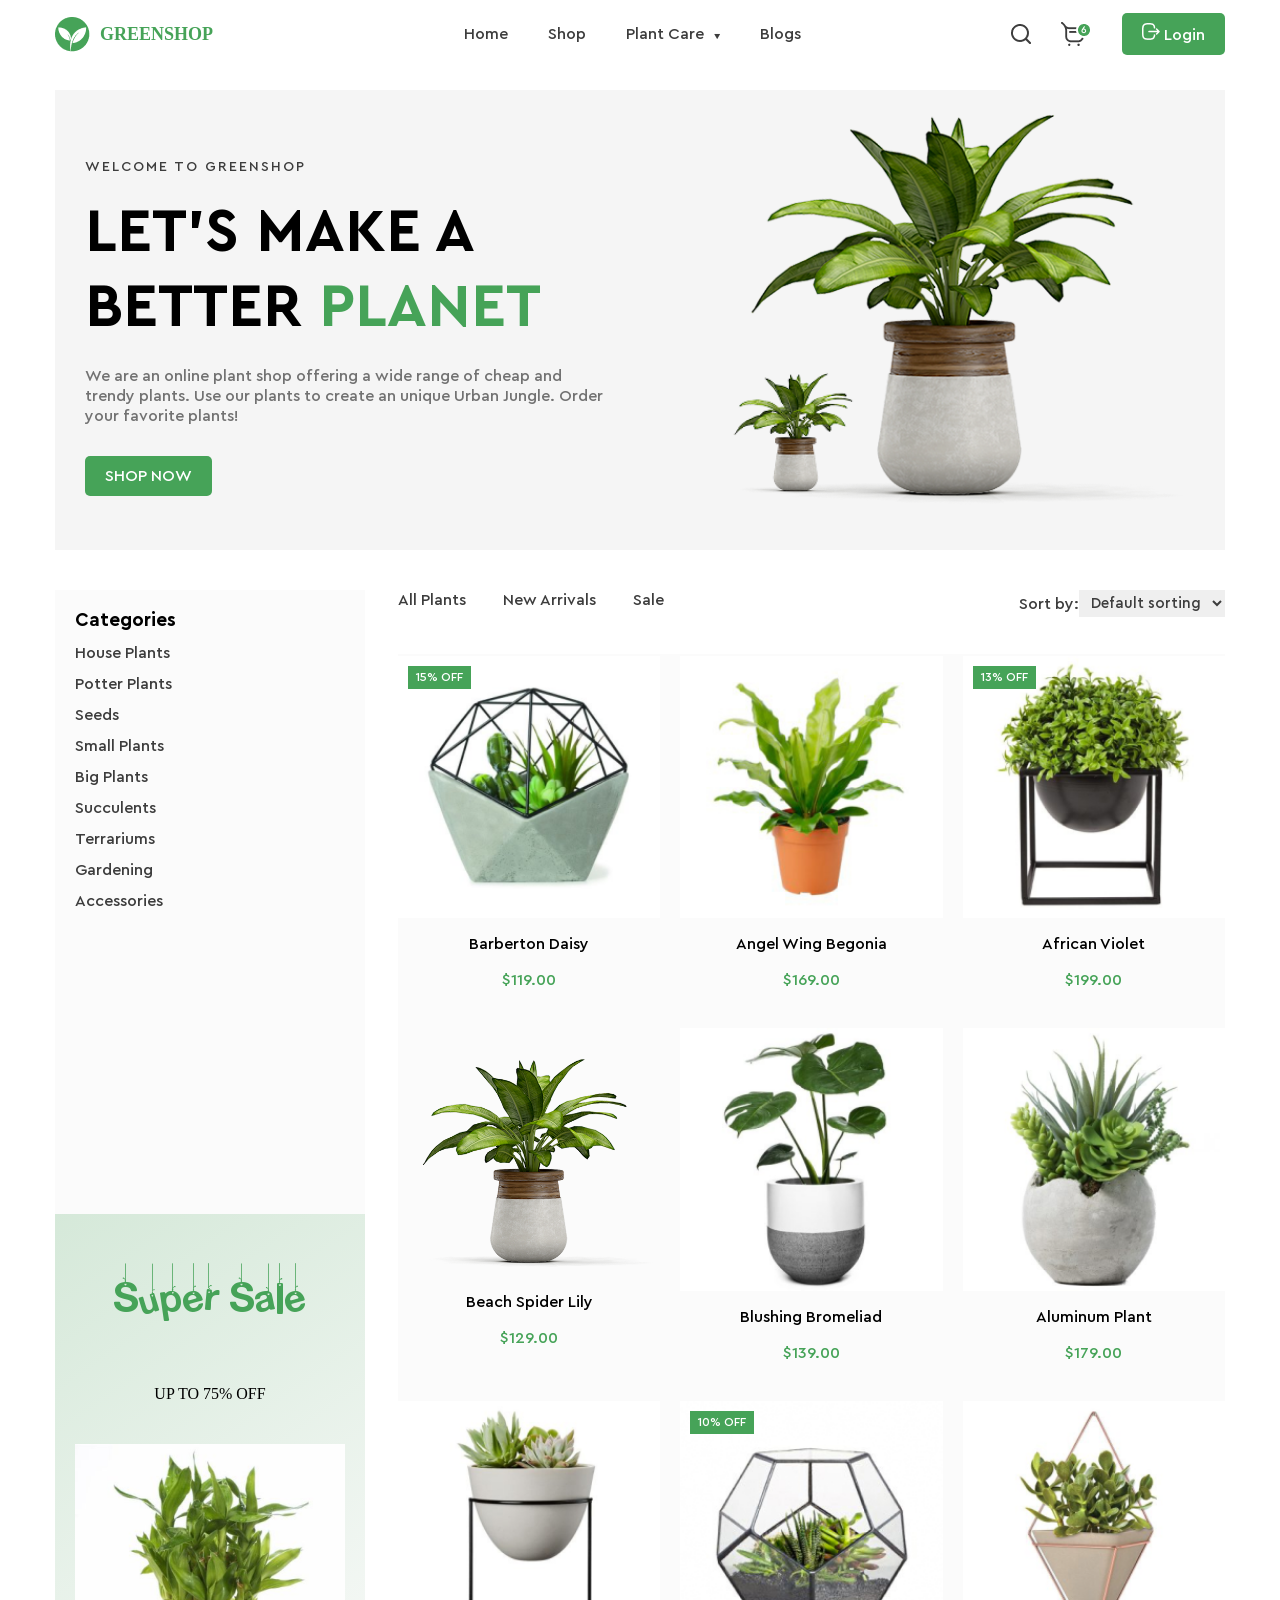
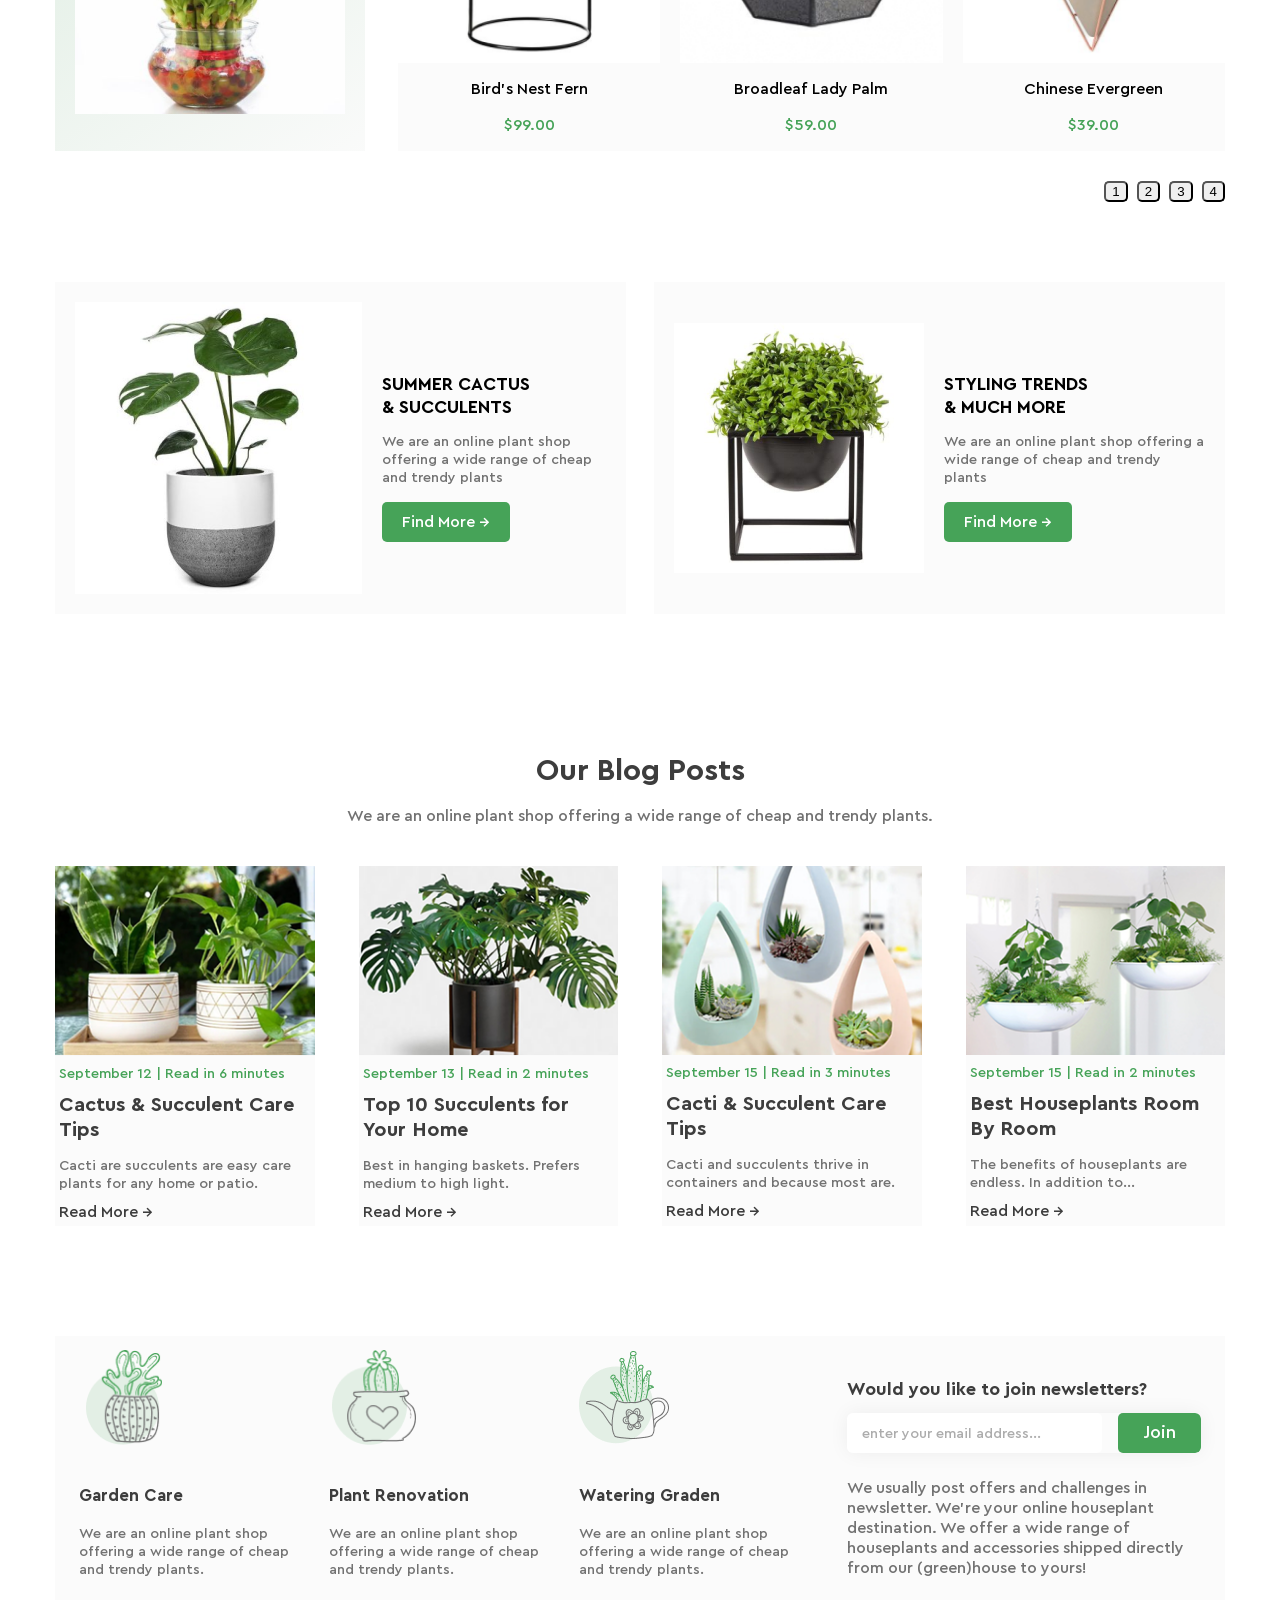
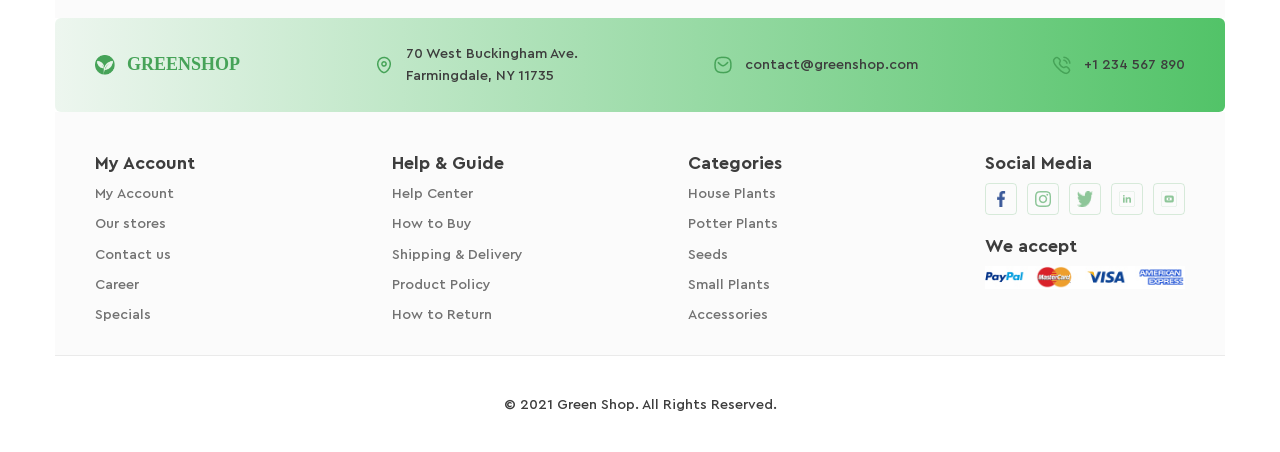
<file: index.html>
<!DOCTYPE html>
<html lang="en">
  <head>
    <meta charset="UTF-8" />
    <meta name="viewport" content="width=device-width, initial-scale=1.0" />
    <title>GreenShop</title>
    <link rel="stylesheet" href="./fonts/stylesheet.css" />
    <link rel="stylesheet" href="css/style.css" />
    <link rel="stylesheet" href="css/responsive.css" />
  </head>
  <body>
    <div class="page-container">
      <header class="header">
        <div class="container">
          <div class="logo-container">
            <img
              src="images/Vector.png"
              alt="GreenShop logo"
              class="logo-icon"
            />
            <span class="logo-text">GREENSHOP</span>
          </div>

          <div class="mobile-menu-icon" id="mobile-menu-icon">
            <span></span>
            <span></span>
            <span></span>
          </div>

          <nav class="nav">
            <ul class="menu">
              <li class="menu-item">
                <a href="#" class="menu-link">Home</a>
              </li>

              <li class="menu-item">
                <a href="#" class="menu-link">Shop</a>
              </li>

              <!-- Пункт с dropdown -->
              <li class="menu-item has-dropdown">
                <a href="#" class="menu-link">
                  Plant Care
                  <span class="arrow-down">▾</span>
                </a>

                <!-- ПЕРВЫЙ УРОВЕНЬ -->
                <ul class="dropdown">
                  <li><a href="#">Drainage</a></li>
                  <li><a href="#">Fungicides</a></li>
                  <li><a href="#">Fertilizer</a></li>

                  <!-- Пункт со вторым уровнем -->
                  <li class="has-submenu">
                    <a href="#">
                      Priming
                      <span class="arrow-right">▸</span>
                    </a>

                    <!-- ВТОРОЙ УРОВЕНЬ -->
                    <ul class="submenu">
                      <li><a href="#">Universal</a></li>
                      <li><a href="#">For Ficus</a></li>
                      <li><a href="#">For Cacti</a></li>
                      <li><a href="#">For Citrus</a></li>
                      <li><a href="#">For Orchids</a></li>
                    </ul>
                  </li>
                </ul>
              </li>

              <li class="menu-item">
                <a href="#" class="menu-link">Blogs</a>
              </li>

              <li class="menu-item login-menu-item">
                <a href="registration.html" class="menu-link login-menu-link">
                  <img src="images/Logout.png" alt="Login icon" />
                  Login
                </a>
              </li>
            </ul>
          </nav>
          <div class="header-actions">
            <div class="icon-group">
              <a href="#" class="action-btn search-btn">
                <img src="images/Vector(1).png" alt="search-btn" />
              </a>

              <a href="cart.html" class="action-btn cart-btn">
                <img src="images/Group1.png" alt="cart-btn" />
              </a>
            </div>

            <!-- Login ВНЕ icon-group -->
            <a href="registration.html" class="login-btn btn">
              <img src="images/Logout.png" alt="Login icon" class="btn-icon" />
              Login
            </a>
          </div>
        </div>
      </header>

      <section class="first">
        <div class="first-container">
          <div class="first-content">
            <p class="first-subtitle">WELCOME TO GREENSHOP</p>

            <h1 class="first-title">
              LET’S MAKE A <br />
              BETTER <span class="accent">PLANET</span>
            </h1>

            <p class="first-text">
              We are an online plant shop offering a wide range of cheap and
              trendy plants. Use our plants to create an unique Urban Jungle.
              Order your favorite plants!
            </p>

            <a href="#" class="first-btn btn">SHOP NOW</a>
          </div>

          <div class="first-image">
            <img src="images/011.png" alt="Plant" />
            <img src="images/012.png" alt="Plant" />
          </div>
        </div>
      </section>

      <!-- Друга секція (homework 7.1) -->

      <section class="second-container">
        <!-- Левая часть -->
        <aside class="sidebar">
          <div class="categories">
            <h3 class="category-style">Categories</h3>
            <div class="categories-links">
              <a href="#">House Plants</a>
              <a href="#">Potter Plants</a>
              <a href="#">Seeds</a>
              <a href="#">Small Plants</a>
              <a href="#">Big Plants</a>
              <a href="#">Succulents</a>
              <a href="#">Terrariums</a>
              <a href="#">Gardening</a>
              <a href="#">Accessories</a>
            </div>
          </div>
          <div class="sale-banner">
            <h2>Super Sale</h2>
            <p>UP TO 75% OFF</p>

            <img src="images/image12.png" alt="Plant-sale" />
          </div>
        </aside>

        <!-- Правая часть (один контейнер!) -->
        <div class="products-container">
          <!-- Верхняя панель -->
          <div class="prodacts-top">
            <div>
              <a href="#">All Plants</a>
              <a href="#">New Arrivals</a>
              <a href="#">Sale</a>
            </div>

            <div>
              <span>Sort by:</span>
              <select>
                <option>Default sorting</option>
              </select>
            </div>
          </div>

          <!-- Карточки -->
          <div class="products">
            <div class="card">
              <div class="card-image">
                <img src="images/CardProduct1.png" alt="" />

                <div class="card-action">
                  <img src="images/shopping1.png" alt="Add to cart" />
                  <img src="images/heart1.png" alt="Wishlist" />
                  <img src="images/Vector-1.png" alt="View" />
                </div>
                <div class="card-sale">15% OFF</div>
              </div>
              <p>Barberton Daisy</p>
              <p class="price">$119.00</p>
            </div>

            <div class="card">
              <div class="card-image">
                <img src="images/CardProduct2.png" alt="" />
                <div class="card-action">
                  <img src="images/shopping1.png" alt="Add to cart" />
                  <img src="images/heart1.png" alt="Wishlist" />
                  <img src="images/Vector-1.png" alt="View" />
                </div>
              </div>
              <p>Angel Wing Begonia</p>
              <p class="price">$169.00</p>
            </div>

            <div class="card">
              <div class="card-image">
                <img src="images/CardProduct3.png" alt="" />
                <div class="card-action">
                  <img src="images/shopping1.png" alt="Add to cart" />
                  <img src="images/heart1.png" alt="Wishlist" />
                  <img src="images/Vector-1.png" alt="View" />
                </div>
                <div class="card-sale">13% OFF</div>
              </div>
              <p>African Violet</p>
              <p class="price">$199.00</p>
            </div>

            <div class="card">
              <div class="card-image">
                <img src="images/011.png" alt="" />
                <div class="card-action">
                  <img src="images/shopping1.png" alt="Add to cart" />
                  <img src="images/heart1.png" alt="Wishlist" />
                  <img src="images/Vector-1.png" alt="View" />
                </div>
              </div>
              <p>Beach Spider Lily</p>
              <p class="price">$129.00</p>
            </div>

            <div class="card">
              <div class="card-image">
                <img src="images/CardProduct5.png" alt="" />
                <div class="card-action">
                  <img src="images/shopping1.png" alt="Add to cart" />
                  <img src="images/heart1.png" alt="Wishlist" />
                  <img src="images/Vector-1.png" alt="View" />
                </div>
              </div>
              <p>Blushing Bromeliad</p>
              <p class="price">$139.00</p>
            </div>

            <div class="card">
              <div class="card-image">
                <img src="images/CardProduct6.png" alt="" />
                <div class="card-action">
                  <img src="images/shopping1.png" alt="Add to cart" />
                  <img src="images/heart1.png" alt="Wishlist" />
                  <img src="images/Vector-1.png" alt="View" />
                </div>
              </div>
              <p>Aluminum Plant</p>
              <p class="price">$179.00</p>
            </div>

            <div class="card">
              <div class="card-image">
                <img src="images/CardProduct7.png" alt="" />
                <div class="card-action">
                  <img src="images/shopping1.png" alt="Add to cart" />
                  <img src="images/heart1.png" alt="Wishlist" />
                  <img src="images/Vector-1.png" alt="View" />
                </div>
              </div>
              <p>Bird's Nest Fern</p>
              <p class="price">$99.00</p>
            </div>

            <div class="card">
              <div class="card-image">
                <img src="images/CardProduct8.png" alt="" />
                <div class="card-action">
                  <img src="images/shopping1.png" alt="Add to cart" />
                  <img src="images/heart1.png" alt="Wishlist" />
                  <img src="images/Vector-1.png" alt="View" />
                </div>
                <div class="card-sale">10% OFF</div>
              </div>
              <p>Broadleaf Lady Palm</p>
              <p class="price">$59.00</p>
            </div>

            <div class="card">
              <div class="card-image">
                <img src="images/CardProduct9.png" alt="" />
                <div class="card-action">
                  <img src="images/shopping1.png" alt="Add to cart" />
                  <img src="images/heart1.png" alt="Wishlist" />
                  <img src="images/Vector-1.png" alt="View" />
                </div>
              </div>

              <p>Chinese Evergreen</p>
              <p class="price">$39.00</p>
            </div>
          </div>
        </div>
      </section>

      <!-- Пагинация -->

      <div class="pagination">
        <button>1</button>
        <button>2</button>
        <button>3</button>
        <button>4</button>
      </div>

      <section class="third-section">
        <div class="container">
          <!-- Верхние блоки -->
          <div class="top-blocks">
            <div class="promo-block">
              <img src="images/image14.png" alt="plant" />

              <div class="promo-text">
                <h3>SUMMER CACTUS <br />& SUCCULENTS</h3>

                <p>
                  We are an online plant shop offering a wide range of cheap and
                  trendy plants
                </p>

                <a href="#" class="btn">Find More →</a>
              </div>
            </div>

            <div class="promo-block">
              <img src="images/CardProduct3.png" alt="plant" />

              <div class="promo-text">
                <h3>STYLING TRENDS <br />& MUCH MORE</h3>

                <p>
                  We are an online plant shop offering a wide range of cheap and
                  trendy plants
                </p>

                <a href="#" class="btn">Find More →</a>
              </div>
            </div>
          </div>

          <!-- Блог -->
          <div class="blog">
            <div class="blog-title">
              <h2>Our Blog Posts</h2>
              <p>
                We are an online plant shop offering a wide range of cheap and
                trendy plants.
              </p>
            </div>

            <div class="blog-cards">
              <div class="blog-card">
                <img src="images/01.png" alt="plant" />

                <div class="blog-info">
                  <span>September 12 | Read in 6 minutes</span>

                  <h4>Cactus & Succulent Care Tips</h4>

                  <p>
                    Cacti are succulents are easy care plants for any home or
                    patio.
                  </p>

                  <a href="#" class="read-more">Read More →</a>
                </div>
              </div>

              <div class="blog-card">
                <img src="images/02.png" alt="plant" />

                <div class="blog-info">
                  <span>September 13 | Read in 2 minutes</span>

                  <h4>Top 10 Succulents for Your Home</h4>

                  <p>Best in hanging baskets. Prefers medium to high light.</p>

                  <a href="#" class="read-more"> Read More →</a>
                </div>
              </div>

              <div class="blog-card">
                <img src="images/03.png" alt="plant" />

                <div class="blog-info">
                  <span>September 15 | Read in 3 minutes</span>

                  <h4>Cacti & Succulent Care Tips</h4>

                  <p>
                    Cacti and succulents thrive in containers and because most
                    are.
                  </p>

                  <a href="#" class="read-more">Read More →</a>
                </div>
              </div>

              <div class="blog-card">
                <img src="images/04.png" alt="plant" />

                <div class="blog-info">
                  <span>September 15 | Read in 2 minutes</span>

                  <h4>Best Houseplants Room By Room</h4>

                  <p>
                    The benefits of houseplants are endless. In addition to...
                  </p>

                  <a href="#" class="read-more">Read More →</a>
                </div>
              </div>
            </div>
          </div>
        </div>
      </section>

      <!-- =====  homework-11.1===== -->
      <!-- ===== Верхний блок футера  homework-11.1===== -->

      <section class="footer-top">
        <div class="features">
          <div class="feature">
            <div class="feature-img-box">
              <img src="images/Picture.png" alt="" class="feature-img" />
            </div>
            <h3>Garden Care</h3>
            <p>
              We are an online plant shop offering a wide range of cheap and
              trendy plants.
            </p>
          </div>

          <div class="feature">
            <div class="feature-img-box">
              <img src="images/Picture(1).png" alt="" class="feature-img" />
            </div>
            <h3>Plant Renovation</h3>
            <p>
              We are an online plant shop offering a wide range of cheap and
              trendy plants.
            </p>
          </div>

          <div class="feature">
            <div class="feature-img-box">
              <img src="images/Picture(2).png" alt="" class="feature-img" />
            </div>
            <h3>Watering Graden</h3>
            <p>
              We are an online plant shop offering a wide range of cheap and
              trendy plants.
            </p>
          </div>
        </div>

        <div class="newsletter">
          <h3>Would you like to join newsletters?</h3>
          <form class="subscribe-form">
            <input type="email" placeholder="enter your email address..." />
            <button type="submit" class="button Join btn">Join</button>
          </form>
          <p>
            We usually post offers and challenges in newsletter. We’re your
            online houseplant destination. We offer a wide range of houseplants
            and accessories shipped directly from our (green)house to yours!
          </p>
        </div>
      </section>
      <!-- ===== Зелений контейнер===== -->
      <div class="footer-info">
        <div class="logo-container">
          <img src="images/Vector.png" alt="GreenShop logo" class="logo-icon" />
          <span class="logo-text">GREENSHOP</span>
        </div>
        <div class="address">
          <img src="images/Icon.png" alt="Icon address" />
          <a
            href="https://maps.google.com/?q=70_West_Buckingham_Ave,_Farmingdale,_NY_11735"
            target="_blank"
          >
            70 West Buckingham Ave. <br />
            Farmingdale, NY 11735
          </a>
        </div>

        <div class="email">
          <img src="images/Icon(1).png" alt="Icon email" />
          <a href="mailto:contact@greenshop.com">contact@greenshop.com</a>
        </div>
        <div class="phone">
          <img src="images/Icon(2).png" alt="Icon phone" />
          <a href="tel:+1234567890">+1 234 567 890</a>
        </div>
      </div>

      <!-- ===== Low футер ===== -->
      <div class="footer">
        <nav class="footer-col">
          <h4>My Account</h4>
          <ul>
            <li><a href="#">My Account</a></li>
            <li><a href="#">Our stores </a></li>
            <li><a href="#">Contact us </a></li>
            <li><a href="#">Career </a></li>
            <li><a href="#">Specials </a></li>
          </ul>
        </nav>

        <nav class="footer-col">
          <h4>Help & Guide</h4>

          <ul>
            <li><a href="#">Help Center</a></li>
            <li><a href="#">How to Buy</a></li>
            <li><a href="#">Shipping & Delivery</a></li>
            <li><a href="#">Product Policy</a></li>
            <li><a href="#">How to Return</a></li>
          </ul>
        </nav>

        <nav class="footer-col">
          <h4>Categories</h4>

          <ul>
            <li><a href="#">House Plants</a></li>
            <li><a href="#">Potter Plants</a></li>
            <li><a href="#">Seeds</a></li>
            <li><a href="#">Small Plants</a></li>
            <li><a href="#">Accessories</a></li>
          </ul>
        </nav>

        <div class="footer-col">
          <h4>Social Media</h4>

          <!--  ИКОНОКИ СОЦСЕТЕЙ -->
          <div class="social-icons">
            <a href="#"><img src="images/facebook1.png" alt="Facebook" /></a>
            <a href="#"><img src="images/Instagram.png" alt="Instagram" /></a>
            <a href="#"><img src="images/Twitter.png" alt="Twitter" /></a>
            <a href="#"><img src="images/Linkidin.png" alt="Linkidin" /></a>
            <a href="#"><img src="images/Youtube.png" alt="Youtube" /></a>
          </div>

          <h4>We accept</h4>

          <!-- ИКОНКИ ОПЛАТЫ -->
          <div class="payments">
            <img src="images/image16.png" alt="Payment methods" />
          </div>
        </div>
      </div>

      <div class="footer-bottom">
        <p>© 2021 Green Shop. All Rights Reserved.</p>
      </div>
    </div>
    <script src="js/menu.js"></script>
  </body>
</html>
</file>
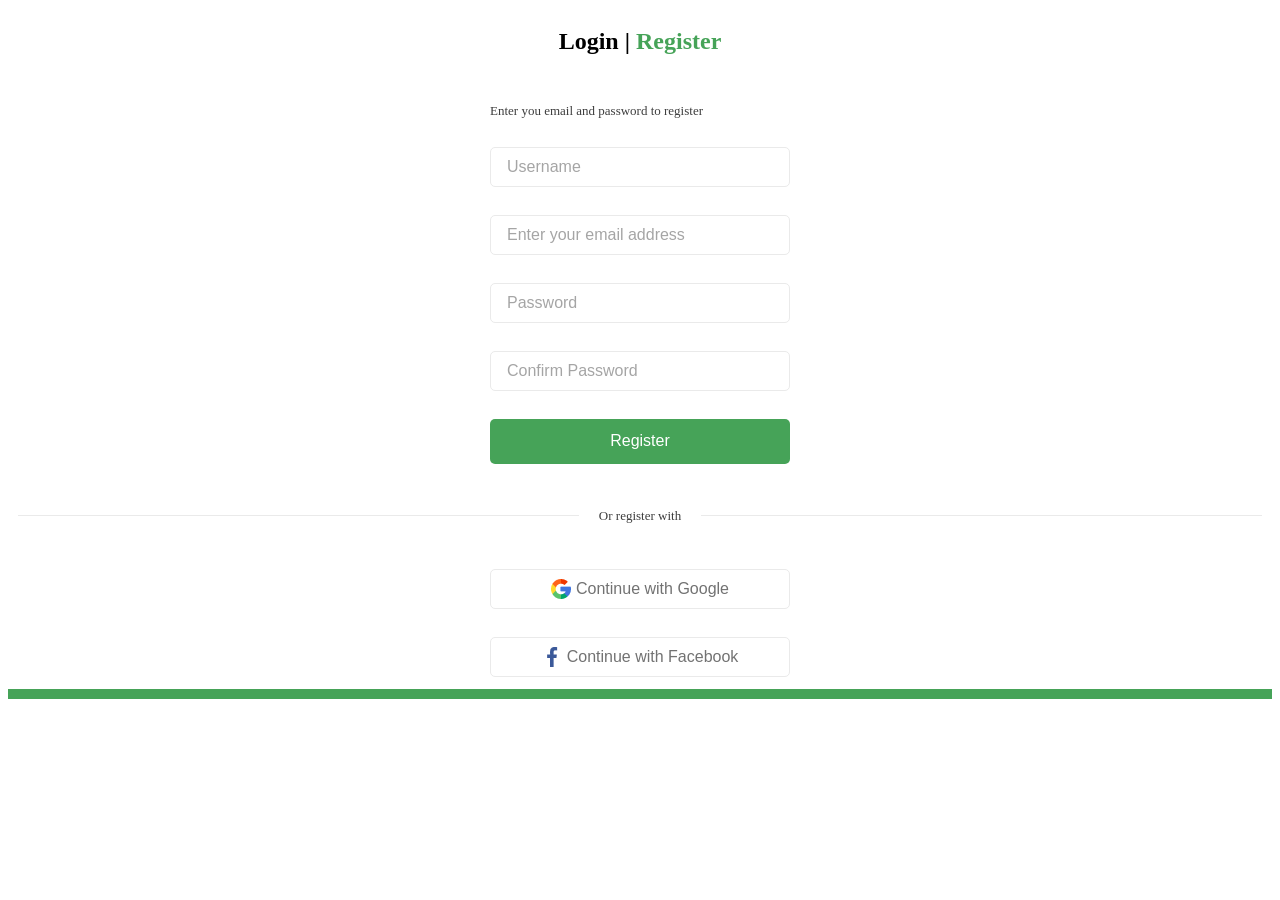
<file:  css-form/index.html>
<!DOCTYPE html>
<html lang="en">
  <head>
    <meta charset="UTF-8" />
    <meta name="viewport" content="width=device-width, initial-scale=1.0" />
    <title>Registration</title>
    <link rel="stylesheet" href="css/style.css" />
  </head>
  <body>
    <main class="form-container">
      <form>
        <h2 class="title">
          Login | <span style="color: #46a358">Register</span>
        </h2>
        <p class="hint">Enter you email and password to register</p>
        <input
          type="text"
          id="fullname"
          name="fullname"
          placeholder="Username"
        />
        <input type="text" id="email" placeholder="Enter your email address" />
        <input type="text" id="password" placeholder="Password" />
        <input
          type="text"
          name="confirm-password"
          placeholder="Confirm Password"
        />

        <button type="submit" class="submit-button">Register</button>
      </form>
      <div class="divider">
        <span class="center-text">Or register with</span>
      </div>
      <div class="social-container">
        <button type="button" class="social-button">
          <img src="images/google1.png" alt="Google" class="icon" />
          Continue with Google
        </button>

        <button type="button" class="social-button">
          <img src="images/facebook1.png" alt="Facebook" class="icon" />
          Continue with Facebook
        </button>
      </div>
    </main>
    <footer class="footer"></footer>
  </body>
</html>
</file>
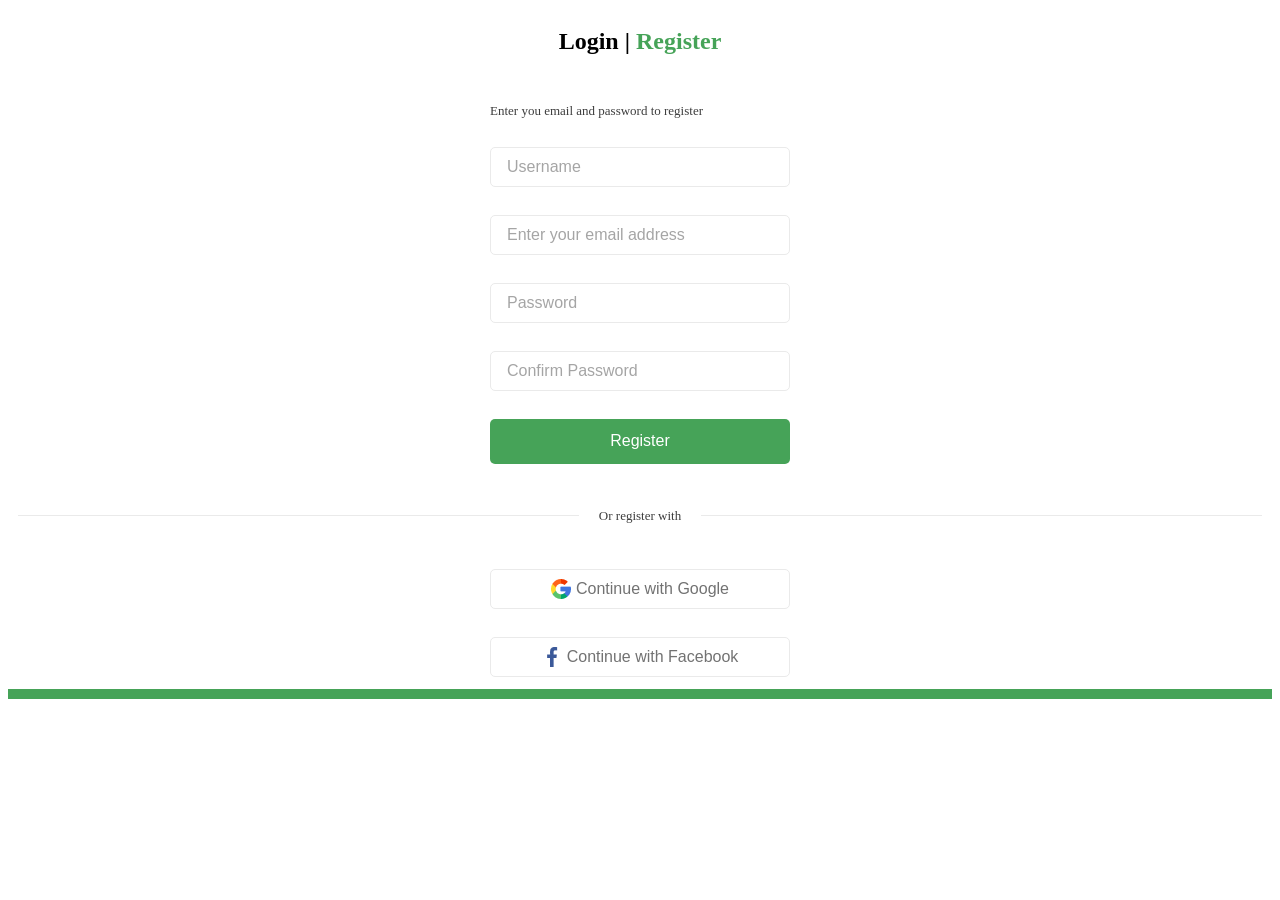
<file:  css/index.html>
<!DOCTYPE html>
<html lang="en">
  <head>
    <meta charset="UTF-8" />
    <meta name="viewport" content="width=device-width, initial-scale=1.0" />
    <title>Registration</title>
    <link rel="stylesheet" href="./css/style.css" />
  </head>
  <body>
    <main class="form-container">
      <form>
        <h2 class="title">
          Login | <span style="color: #46a358">Register</span>
        </h2>
        <p class="hint">Enter you email and password to register</p>
        <input
          type="text"
          id="fullname"
          name="fullname"
          placeholder="Username"
        />
        <input type="text" id="email" placeholder="Enter your email address" />
        <input type="text" id="password" placeholder="Password" />
        <input
          type="text"
          name="сonfirm-password"
          placeholder="Confirm Password"
        />

        <button type="submit" class="submit-button">Register</button>
      </form>
      <div class="divider">
        <span class="center-text">Or register with</span>
      </div>
      <div class="social-container">
        <button type="button" class="social-button">
          <img src="./images/google1.png" alt="Google" class="icon" />
          Continue with Google
        </button>

        <button type="button" class="social-button">
          <img src="./images/facebook1.png" alt="Facebook" class="icon" />
          Continue with Facebook
        </button>
      </div>
    </main>
    <footer class="footer"></footer>
  </body>
</html>
</file>
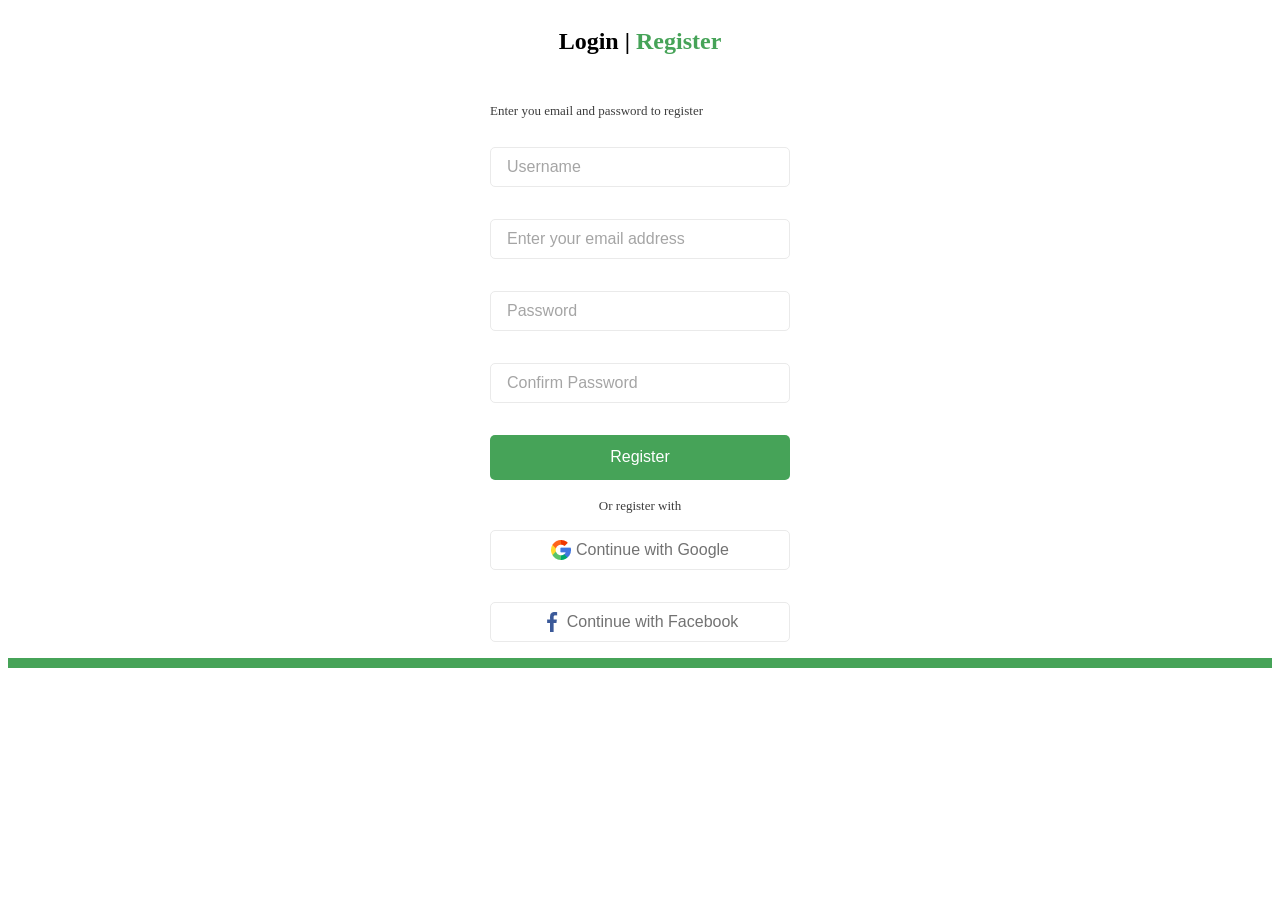
<file:  GREENSHOP/index.html>
<!DOCTYPE html>
<html lang="en">
  <head>
    <meta charset="UTF-8" />
    <meta name="viewport" content="width=device-width, initial-scale=1.0" />
    <title>Registration</title>
    <link rel="stylesheet" href="./css/style.css" />
  </head>
  <body>
    <main class="form-container">
      <form>
        <h2 class="title">
          Login | <span style="color: #46a358">Register</span>
        </h2>
        <p class="hint">Enter you email and password to register</p>
        <input
          type="text"
          id="fullname"
          name="fullname"
          placeholder="Username"
        />
        <input type="text" id="email" placeholder="Enter your email address" />
        <input type="text" id="password" placeholder="Password" />
        <input
          type="text"
          name="сonfirm-password"
          placeholder="Confirm Password"
        />

        <button type="submit" class="submit-button">Register</button>
      </form>
      <div class="social-container">
        <span class="center-text">Or register with</span>

        <button type="button" class="social-button">
          <img src="./images/google1.png" alt="Google" class="icon" />
          Continue with Google
        </button>

        <button type="button" class="social-button">
          <img src="./images/facebook1.png" alt="Facebook" class="icon" />
          Continue with Facebook
        </button>
      </div>
    </main>
    <footer class="footer"></footer>
  </body>
</html>
</file>
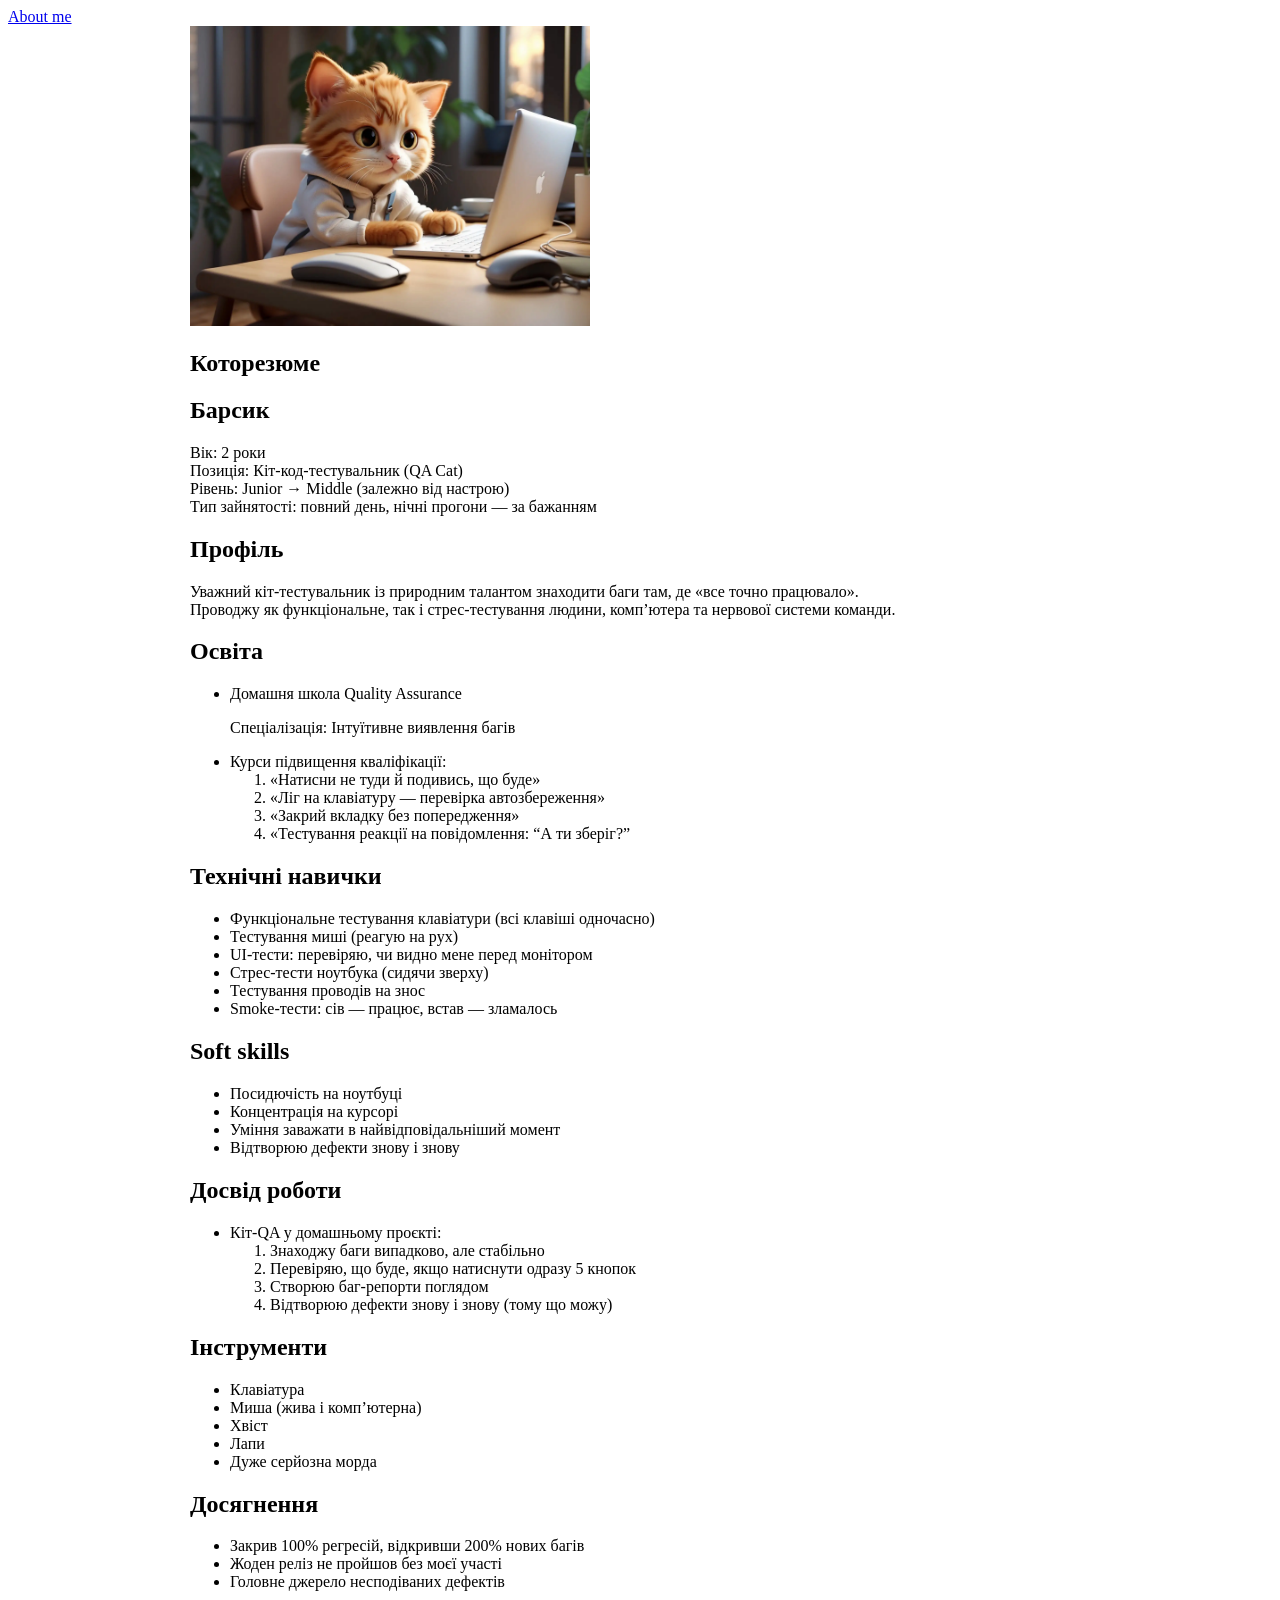
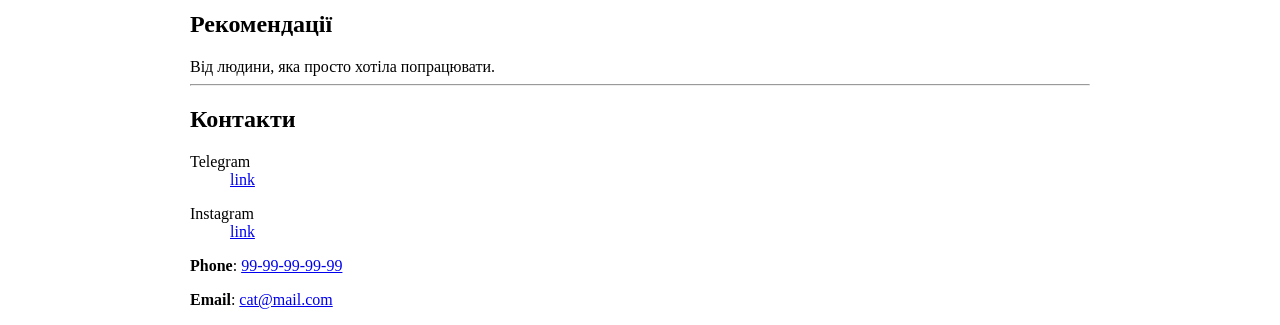
<file: homework-1/index.html>
<!DOCTYPE html>
<html lang="en">
  <head>
    <meta charset="UTF-8" />
    <meta name="viewport" content="width=device-width, initial-scale=1.0" />
    <title>My first site</title>
  </head>
  <body>
    <header>
      <a href="about_me.html">About me</a>
    </header>
    <main style="max-width: 900px; margin: auto">
      <section>
        <img
          src="./images/bbbb5388-d94c-444c-94f3-714c28070c67_1_ReCVqD3PcPVJg987DXmLDw.webp"
          alt="Profile photo"
          width="400"
        />
        <h1>Которезюме</h1>
        <h2>Барсик</h2>
        <p>
          Вік: 2 роки <br />
          Позиція: Кіт-код-тестувальник (QA Cat) <br />
          Рівень: Junior → Middle (залежно від настрою) <br />
          Тип зайнятості: повний день, нічні прогони — за бажанням
        </p>
      </section>
      <section>
        <h2>Профiль</h2>
        <p>
          Уважний кіт-тестувальник із природним талантом знаходити баги там, де
          «все точно працювало». <br />
          Проводжу як функціональне, так і стрес-тестування людини, комп’ютера
          та нервової системи команди.
        </p>
      </section>
      <section>
        <h2>Освіта</h2>
        <ul>
          <li>
            <span>Домашня школа Quality Assurance</span>
            <p>Спеціалізація: Інтуїтивне виявлення багів</p>
          </li>
          <li>
            <span>Курси підвищення кваліфікації:</span>
            <ol>
              <li>«Натисни не туди й подивись, що буде»</li>
              <li>«Ліг на клавіатуру — перевірка автозбереження»</li>
              <li>«Закрий вкладку без попередження»</li>
              <li>«Тестування реакції на повідомлення: “А ти зберіг?”</li>
            </ol>
          </li>
        </ul>
      </section>
      <section>
        <h2>Технічні навички</h2>
        <ul>
          <li>Функціональне тестування клавіатури (всі клавіші одночасно)</li>
          <li>Тестування миші (реагую на рух)</li>
          <li>UI-тести: перевіряю, чи видно мене перед монітором</li>
          <li>Стрес-тести ноутбука (сидячи зверху)</li>
          <li>Тестування проводів на знос</li>
          <li>Smoke-тести: сів — працює, встав — зламалось</li>
        </ul>
      </section>
      <section>
        <h2>Soft skills</h2>
        <ul>
          <li>Посидючість на ноутбуці</li>
          <li>Концентрація на курсорі</li>
          <li>Уміння заважати в найвідповідальніший момент</li>
          <li>Відтворюю дефекти знову і знову</li>
        </ul>
      </section>
      <section>
        <h2>Досвід роботи</h2>
        <ul>
          <li>
            <span>Кіт-QA у домашньому проєкті:</span>
            <ol>
              <li>Знаходжу баги випадково, але стабільно</li>
              <li>Перевіряю, що буде, якщо натиснути одразу 5 кнопок</li>
              <li>Створюю баг-репорти поглядом</li>
              <li>Відтворюю дефекти знову i знову (тому що можу)</li>
            </ol>
          </li>
        </ul>
      </section>

      <section>
        <h2>Інструменти</h2>
        <ul>
          <li>Клавіатура</li>
          <li>Миша (жива і комп’ютерна)</li>
          <li>Хвіст</li>
          <li>Лапи</li>
          <li>Дуже серйозна морда</li>
        </ul>
      </section>

      <section>
        <h2>Досягнення</h2>
        <ul>
          <li>Закрив 100% регресій, відкривши 200% нових багів</li>
          <li>Жоден реліз не пройшов без моєї участі</li>
          <li>Головне джерело несподіваних дефектів</li>
        </ul>
      </section>
      <section>
        <h2>Рекомендації</h2>
        <span>Від людини, яка просто хотіла попрацювати. </span>
      </section>
      <hr />

      <section>
        <h2>Контакти</h2>
        <dl>
          <dt>Telegram</dt>
          <dd><a href="t.me.fggyyu" target="_blank">link</a></dd>
        </dl>
        <dl>
          <dt>Instagram</dt>
          <dd><a href="tyyuuuuu" target="_blank">link</a></dd>
        </dl>
        <p><b>Phone</b>: <a href="tel:99-99-99-99-99">99-99-99-99-99</a></p>
        <p><b>Email</b>: <a href="mailto:cat@mail.com">cat@mail.com</a></p>
      </section>
    </main>
  </body>
</html>
</file>
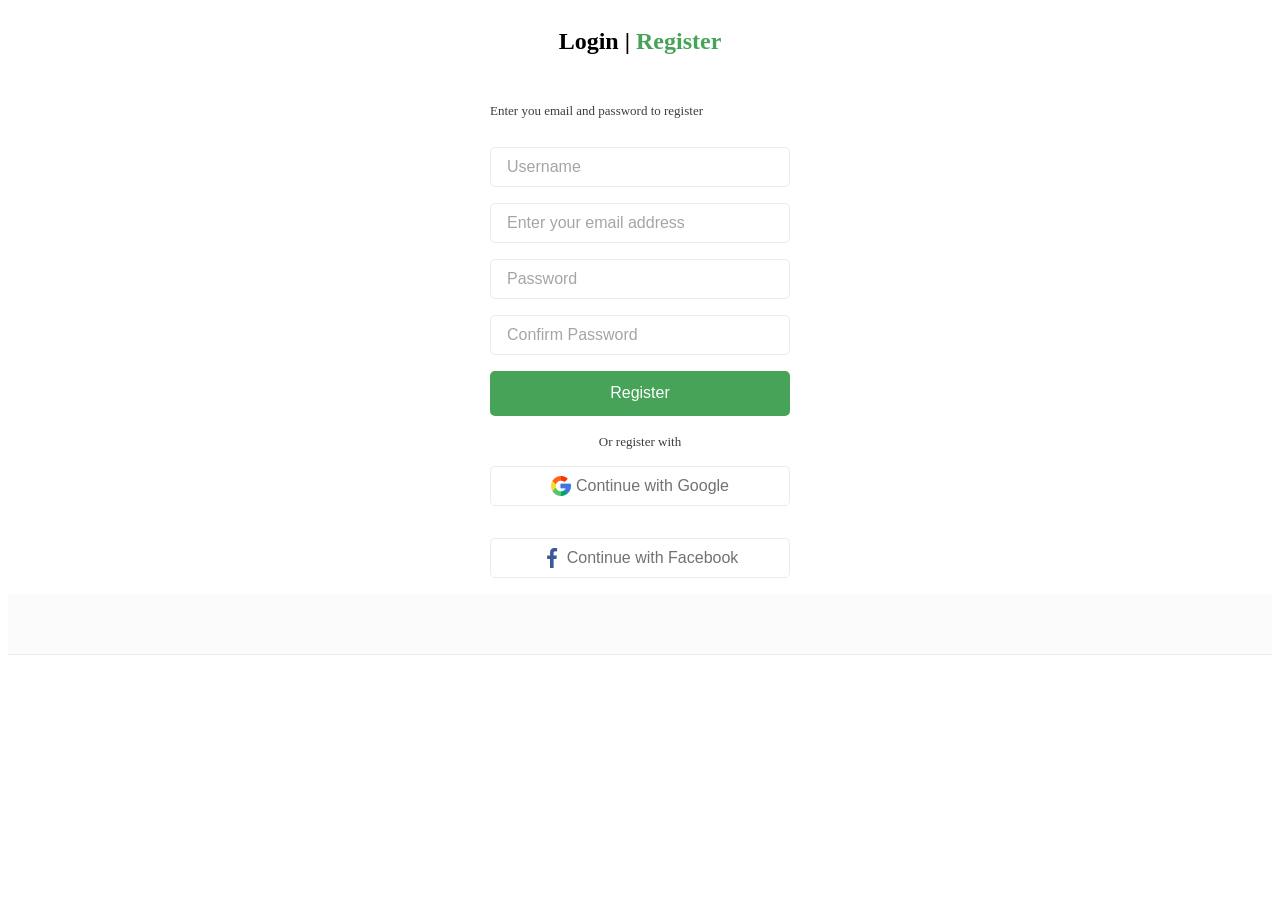
<file: registration.html>
<!DOCTYPE html>
<html lang="en">
  <head>
    <meta charset="UTF-8" />
    <meta name="viewport" content="width=device-width, initial-scale=1.0" />
    <title>GreenShop-registration</title>
    <link rel="stylesheet" href="./css/style.css" />
    <link rel="stylesheet" href="./css/responsive.css" />
  </head>
  <body>
    <main class="form-container">
      <form>
        <h2 class="title">
          Login | <span style="color: #46a358">Register</span>
        </h2>
        <p class="hint">Enter you email and password to register</p>
        <input
          type="text"
          id="fullname"
          name="fullname"
          placeholder="Username"
        />
        <input type="text" id="email" placeholder="Enter your email address" />
        <input type="text" id="password" placeholder="Password" />
        <input
          type="text"
          name="сonfirm-password"
          placeholder="Confirm Password"
        />

        <button type="submit" class="submit-button">Register</button>
      </form>
      <div class="social-container">
        <span class="center-text">Or register with</span>

        <button type="button" class="social-button">
          <img src="./images/google1.png" alt="Google" class="icon" />
          Continue with Google
        </button>

        <button type="button" class="social-button">
          <img src="./images/facebook1.png" alt="Facebook" class="icon" />
          Continue with Facebook
        </button>
      </div>
    </main>
    <footer class="footer"></footer>
  </body>
</html>
</file>
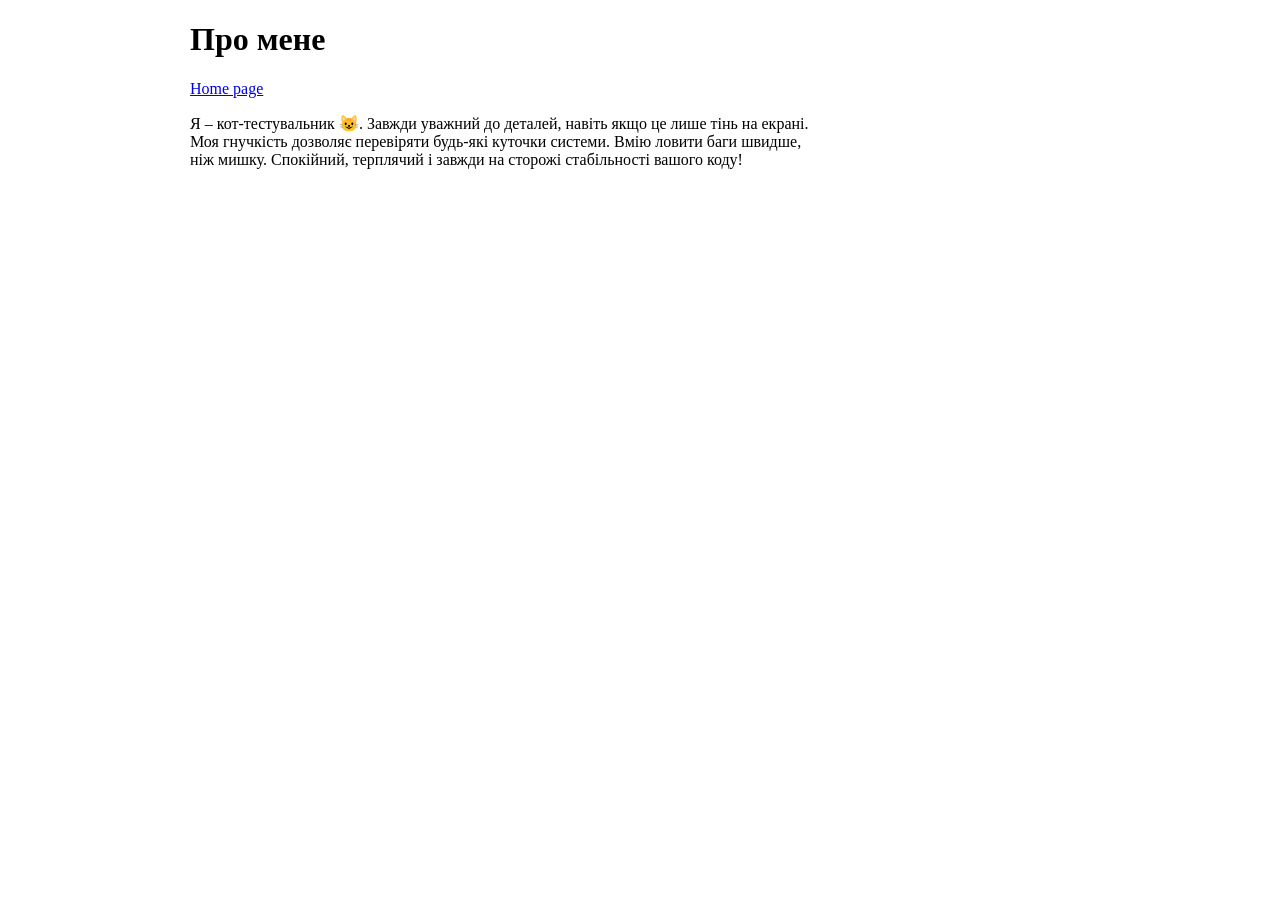
<file: homework-1/about_me.html>
<!DOCTYPE html>
<html lang="en">
  <head>
    <meta charset="UTF-8" />
    <meta name="viewport" content="width=device-width, initial-scale=1.0" />
    <title>About me</title>
  </head>
  <body>
    <main style="max-width: 900px; margin: auto">
      <h1>Про мене</h1>
      <a href="index.html">Home page</a>
      <p>
        Я – кот-тестувальник 😺. Завжди уважний до деталей, навіть якщо це лише
        тінь на екрані. <br />
        Моя гнучкість дозволяє перевіряти будь-які куточки системи. Вмію ловити
        баги швидше,<br />
        ніж мишку. Спокійний, терплячий і завжди на сторожі стабільності вашого
        коду!
      </p>
    </main>
  </body>
</html>
</file>
<file: fonts/stylesheet.css>
@font-face {
  font-family: "Cera Pro";
  src: url("CeraPro-Bold.woff") format("woff");
  font-weight: bold;
  font-style: normal;
  font-display: swap;
}

@font-face {
  font-family: "Hanging Letters";
  src: url("HangingLetters.woff") format("woff");
  font-weight: normal;
  font-style: normal;
  font-display: swap;
}

@font-face {
  font-family: "Cera Pro";
  src: ("CeraPro-Regular.woff") format("woff");
  font-weight: normal;
  font-style: normal;
  font-display: swap;
}
@font-face {
  font-family: 'Cera Pro';
  src: url('CeraPro-Black.woff') format('woff');
  font-weight: 900;
  font-style: normal;
  font-display: swap;
}

@font-face {
  font-family: 'Cera Pro';
  src: url('CeraPro-Medium.woff') format('woff');
  font-weight: 500;
  font-style: normal;
  font-display: swap;
}
</file>
<file: css/style.css>
/* ============================= */
/* INDEX PAGE */
/* ============================= */

.page-container {
  max-width: 1200px; /* или нужная ширина */
  margin: 0 auto; /* центрирование */
  width: 100%; /* адаптивность */
  box-sizing: border-box;
  padding: 0 20px; /* чтобы на маленьких экранах не прилипало к краям */
}
img {
  max-width: 100%; /* Картинка никогда не станет шире своего контейнера */
  height: auto;    /* Сохраняет пропорции */
}
:root {
  --primary-color: #46a358;
  --basic-font-family: "Cera Pro", sans-serif;
  --bold-font-family: "Cera Pro", sans-serif;
  --black-font-family: "Cera Pro", sans-serif;
  --medium-font-family: "Cera Pro", sans-serif;
  --special-font-family: "Hanging Letters", sans-serif;
  --btn-scale-hover: 1.1; /* на сколько увеличивать */
  --btn-scale-time: 0.4s; /* длительность анимации */
}

.btn {
  display: flex;
  align-items: center;
  justify-content: center;
  cursor: pointer;
  transition: transform var(--btn-scale-time) ease;
}

/* hover-анимация */
.btn:hover {
  animation: btn-pop var(--btn-scale-time) ease;
}

@keyframes btn-pop {
  0% {
    transform: scale(1);
  }
  50% {
    transform: scale(var(--btn-scale-hover));
  }
  100% {
    transform: scale(1);
  }
}

.header {
  /* padding: 25px 0; */
  position: relative;
  z-index: 100;
}

.header .container {
  display: flex;
  align-items: center;
  justify-content: space-between;
}

/* Лого */

.logo-container {
  display: flex;
  align-items: center;
  gap: 8px;
}

.logo-text {
  color: var(--primary-color);
  font-weight: 700;
}

/* Меню */
.nav {
  flex: 1;
  display: flex;
  justify-content: center;
}

.menu {
  display: flex;
  gap: 40px;
  list-style: none;
}
.menu-item {
  position: relative;
}

.menu-link {
  text-decoration: none;
  color: #3d3d3d;
  font-size: 16px;
  font-family: var(--basic-font-family);
}
.menu-link:hover {
  border-bottom: 3px solid var(--primary-color);
}

/* ===== СТРІЛОЧКА ВНИЗ ===== */

.arrow-down {
  font-size: 12px;
  margin-left: 6px;
}

/* ===== ПЕРШИЙ РІВЕНЬ ===== */

.dropdown {
  position: absolute;
  top: 0;
  left: 100%;
  min-width: 200px;
  z-index: 1000;

  background: #edf2ee;
  list-style: none;
  padding: 10px 0;
  margin: 0;

  display: none;
}

/* показ меню */
.has-dropdown:hover > .dropdown {
  display: block;
}
.dropdown li {
  position: relative;
  width: 100%;
}

/* пункти меню */
.dropdown li a {
  display: flex;
  justify-content: space-between;
  align-items: center;

  padding: 12px 20px;
  text-decoration: none;
  color: #3d3d3d;
  width: 100%;
  font-size: 15px;
  box-sizing: border-box;
  font-family: var(--basic-font-family);
}

/* hover */
.dropdown li a:hover {
  background: var(--primary-color);
  color: white;
}

/* ===== ДРУГИЙ РІВЕНЬ ===== */

.has-submenu {
  position: relative;
}

/* стрілочка вправо */
.arrow-right {
  font-size: 12px;
}

/* підменю */
.submenu {
  position: absolute;
  top: 0;
  left: calc(100% + 8px);

  min-width: 200px;
  padding: 10px 0;
  margin-top: 0;

  background: #edf2ee;
  list-style: none;
  z-index: 1000;

  display: none;
}
.submenu::before {
  content: "";
  position: absolute;
  top: 0;
  left: -20px; /* Создаем невидимую зону слева от подменю */
  width: 20px; /* Ширина мостика */
  height: 100%;
}

/* показ другого рівня */
.has-submenu:hover > .submenu {
  display: block;
}

/* hover другого рівня */
.submenu li a:hover {
  background: var(--primary-color);
  color: white;
}

/* Контейнер для иконок */
.header-actions {
  display: flex;
  align-items: center;
  gap: 30px;
  margin-left: auto;
}
.icon-group {
  display: flex;
  align-items: center;
  /* РАССТОЯНИЕ МЕЖДУ ПОИСКОМ И КОРЗИНОЙ */
  gap: 30px;
}

/* Стили кнопок-иконок */
.action-btn {
  background: none;
  border: none;
  cursor: pointer;
  padding: 0;
  display: flex;
  align-items: center;
  position: relative;
  outline: none;
  border: none;
  background: none;
}
/* Анимация прыжка */
@keyframes icon-jump {
  0% {
    transform: translateY(0);
  }
  50% {
    transform: translateY(-5px);
  }
  100% {
    transform: translateY(0);
  }
}

/* Применяем на hover к иконкам */
.action-btn:hover img {
  animation: icon-jump 0.5s ease;
}

.login-btn {
  display: flex;
  align-items: center;
  gap: 15px;

  padding: 8px 18px;
  background: var(--primary-color);
  color: white;
  text-decoration: none;
  border-radius: 6px;
}
@keyframes login-jump {
  0% {
    transform: scale(1);
  }
  50% {
    transform: scale(1.1); /* увеличиваем на 10% */
  }
  100% {
    transform: scale(1);
  }
}

/* Применяем на hover к кнопке login */
.login-btn:hover {
  animation: login-jump 0.4s ease;
}

/* Скрыть логин в меню на десктопе */
.login-menu-item {
  display: none;
}

.first {
  margin-top: 30px;
}

.first-container {
  display: flex;
  align-items: center;
  justify-content: center;
  background: #f5f5f5;
  padding: 30px;
  gap: 100px;
}

/* Левая часть */

.first-content {
  max-width: 520px;
}

.first-subtitle {
  font-size: 14px;
  letter-spacing: 2px;
  color: #3d3d3d;
  font-family: var(--medium-font-family);
}

.first-title {
  font-size: 48px;
  font-family: var(--black-font-family);
  font-size: 60px;
  margin: 20px 0;
}

.accent {
  color: var(--primary-color);
}

.first-text {
  color: #727272;
  margin-bottom: 30px;
  font-family: var(--basic-font-family);
}

/* Кнопка */

.first-btn {
  display: inline-block;
  padding: 12px 28px;

  background: var(--primary-color);
  color: white;
  text-decoration: none;
  border-radius: 6px;
}
@keyframes shop_now-jump {
  0% {
    transform: scale(1);
  }
  50% {
    transform: scale(1.1); /* увеличиваем на 10% */
  }
  100% {
    transform: scale(1);
  }
}

/* Применяем на hover к кнопке login */
.login-btn:hover {
  animation: shop_now-jump 0.4s ease;
}

/* Правая часть */

.first-image {
  position: relative;
  width: 520px;
  height: 400px;
  display: flex;
  align-items: flex-end;
}
.first-image img {
  position: absolute;
  bottom: 0; /* Прижимаем к НИЗУ контейнера */
}

/* большая картинка */
.first-image img:first-child {
  right: 0;

  width: 500px;
  z-index: 1;
}
.first-image img:last-child {
  left: 0;

  width: 155px;
  padding: 15px;
  z-index: 2;
}

/* ============================= */
/* REGISTRATION PAGE */
/* ============================= */

/* Выровнять всю форму по центру страницы */
.form-container {
  display: flex;
  flex-direction: column; /* включаем flexbox */
  justify-content: center; /* центр по горизонтали */
  align-items: center; /* центр по вертикали */
  gap: 8px; /* чтобы занимала всю высоту экрана */
}

/* Центрируем элементы внутри формы */
form {
  display: flex;
  flex-direction: column;
  align-items: center; /* центрирует поля и кнопки по горизонтали */
  gap: 16px;
}

/* Центрируем заголовок внутри формы */
.title {
  text-align: center;
}
.hint {
  font: "Cera Pro", sans-serif;
  font-weight: 400;
  font-size: 13px;
  line-height: 14px;
  letter-spacing: 0;
  color: #3d3d3d;
  align-self: flex-start;
}
input,
button {
  border-radius: 5px;
}

input {
  display: block;
  width: 300px;
  height: 40px;

  border: 1px solid #eaeaea;

  padding: 8px 16px;
  font-size: 16px;
  box-sizing: border-box;
}
input::placeholder {
  color: #a5a5a5;
}

.submit-button {
  background-color: var(--primary-color);
  color: white;
  font-size: 16px;
  padding: 8px 16px;
  border: none;

  cursor: pointer;
  text-align: center;
  width: 300px;
  height: 45px;
}

.social-container {
  display: flex;
  flex-direction: column;
  align-items: center;
  gap: 16px;
  margin-top: 10px;
}
.center-text {
  font-size: 13px;
  color: #3d3d3d;
  text-align: center;
}

.social-button {
  background-color: transparent;
  color: #727272;
  border: 1px solid #eaeaea;
  font-size: 16px;
  cursor: pointer;
  position: relative;
  width: 300px;
  height: 40px;
  padding: 8px 16px;
  box-sizing: border-box;
  display: flex;
  align-items: center;
  justify-content: center;
  gap: 5px;
  margin-bottom: 16px;
}

.google-icon {
  width: 20px;
  height: 20px;
  position: absolute;
  top: 10px;
  left: 69px;
}

.facebook-icon {
  width: 20px;
  height: 20px;
  position: absolute;
  top: 11px;
  left: 64px;
}

.footer {
  background-color: var(--primary-color);
}

/* ============================= */
/* second-container <!-- Друга секція (homework 7.1) -->*/
/* ============================= */

.second-container {
  display: flex; /* делим на 2 части */

  margin: 0 auto;

  margin-top: 40px;
}

/* Левая часть */
.sidebar {
  width: 310px;
  display: flex;
  flex-direction: column;
  justify-content: space-between;
  background-color: #fbfbfb;
}

.category-style {
  font-family: var(--bold-font-family);
  margin-bottom: 10px;
  margin-left: 20px;
}

/* Ссылки категорий */
.categories-links {
  display: flex;
  flex-direction: column;
  gap: 11px;
  margin-left: 20px;
}

.categories-links a {
  font-family: var(--basic-font-family);
  font-weight: normal;
  text-decoration: none;
  color: #3d3d3d;
  transition: color 0.2s;
}

.categories-links a:hover {
  color: var(--primary-color);
}
.sale-banner {
  display: flex;
  flex-direction: column;
  align-items: center;
  text-align: center;
  padding: 20px; /* отступы, чтобы контент не прилипал к краям */
  gap: 8px;
  background: linear-gradient(
    145.46deg,
    rgba(70, 163, 88, 0.3) -46.09%,
    rgba(70, 163, 88, 0) 103.28%
  );
}

.sale-banner img {
  width: 100%;
  height: auto;
  display: block;
  padding: 17px;
}
.sale-banner h2 {
  font-family: var(--special-font-family);
  color: var(--primary-color);
  font-weight: normal;
  font-size: 45px;
}

/* Правая часть */
.products-container {
  flex: 1; /* занимает всё оставшееся место */
  margin-left: 33px;
}

/* Верхняя панель */
.prodacts-top {
  display: flex;
  justify-content: space-between;

  margin-bottom: 37px;
}
.prodacts-top > div:first-child {
  display: flex;
  gap: 37px; /* расстояние между ссылками */
}
.prodacts-top > div:first-child a {
  font-family: var(--basic-font-family);
  color: #3d3d3d;
  transition: color 0.2s;
  text-decoration: none;
}
.prodacts-top > div:first-child a:hover {
  color: var(--primary-color);
  text-decoration: none;
}

.prodacts-top > div:last-child {
  display: flex;
  align-items: center;
}
.prodacts-top > div:last-child span {
  font-family: var(--basic-font-family);
  color: #3d3d3d;
  font-weight: normal;
  
}

.prodacts-top select {
  font-family: var(--basic-font-family);
  border: none; /* убираем рамку */
  color: #3d3d3d;
  padding: 5px 8px;
  font-size: 15px;
}
/* ============================= */
/* second-container <!-- Друга секція (homework 9.1) -->*/
/* ============================= */

/* Карточки */
.products {
  display: grid;
  grid-template-columns: repeat(3, 1fr);
  gap: 20px;
  align-items: center;

  font-family: var(--basic-font-family);
  font-size: 16px;
  background-color: #fbfbfb;
}

.card {
  width: 100%;
  margin: 0;
  text-align: center;
  position: relative;
  border-top: 2px solid transparent;
}
.card-image {
  position: relative;
}

.card-image img {
  width: 100%;
  display: block;
}
.price {
  color: var(--primary-color);
}
.card-action {
  position: absolute;

  bottom: 0;
  left: 50%;
  transform: translate(-50%, 50%);

  display: flex;
  gap: 10px;

  opacity: 0;
  transition: 0.3s;

  background: #ffffff;
  padding: 8px 12px;
}
.card:hover {
  border-top: 2px solid var(--primary-color); /* только верхняя линия зелёная */
}
.card:hover .card-action {
  opacity: 1;
}

.card-sale {
  position: absolute;
  top: 10px;
  left: 10px;

  background: var(--primary-color);
  color: #ffffff;

  padding: 4px 8px;
  font-size: 12px;
}

.pagination-wrapper {
  max-width: 1040px; /* ширина, совпадающая с карточками */
  margin: 20px auto 0; /* центрируем блок */
}

.pagination {
  display: flex;
  justify-content: flex-end;
  gap: 9px;
}
.pagination {
  margin-top: 30px;
  display: flex;

  justify-content: flex-end;
  gap: 9px;
}

.pagination button:hover {
  background: var(--primary-color);
  color: white;
  cursor: pointer;
}

.third-section {
  padding: 80px 0;
}

/* TOP BLOCKS */

.top-blocks {
  display: flex;
  gap: 28px;
  margin-bottom: 138px;
}

.promo-block {
  display: flex;
  align-items: center;
  background: #fbfbfb;
  padding: 20px;
  flex: 1;
}

.promo-block img {
  width: 287px;
}

.promo-text {
  margin-left: 20px;
}

.promo-text h3 {
  font-size: 18px;
  margin-bottom: 10px;
  font-family: var(--bold-font-family);
}

.promo-text p {
  font-size: 14px;
  margin-bottom: 15px;
  color: #727272;
  font-family: var(--basic-font-family);
}

.btn {
  display: inline-block;
  background: var(--primary-color);
  color: #ffffff;
  font-family: var(--basic-font-family);
  padding: 10px 20px;
  text-decoration: none;
  border-radius: 5px;
}

/* BLOG */

.blog-title {
  text-align: center;
  margin-bottom: 40px;
}

.blog-title h2 {
  font-size: 30px;
  margin-bottom: 15px;
  color: #3d3d3d;
  font-family: var(--bold-font-family);
}

.blog-title p {
  color: #727272;
  font-family: var(--basic-font-family);
  size: 14px;
}

/* BLOG CARDS */

.blog-cards {
  display: flex;
  gap: 44px;
}

.blog-card {
  background: #fbfbfb;
  flex: 1;
}

.blog-card img {
  width: 100%;
}

.blog-info {
  padding: 4px;
}

.blog-info span {
  color: var(--primary-color);
  font-family: var(--basic-font-family);
  font-size: 14px;
}

.blog-info h4 {
  margin: 10px 0;
  font-size: 20px;
  font-family: var(--bold-font-family);
  color: #3d3d3d;
}

.blog-info p {
  font-family: var(--basic-font-family);
  font-size: 14px;
  color: #727272;
  margin-bottom: 9px;
}

.blog-info a {
  text-decoration: none;
  color: #3d3d3d;
  font-family: var(--basic-font-family);
  transition: 0.3s;
}

/* hover только меняет цвет */
.read-more:hover {
  color: var(--primary-color);
}
.read-more:hover {
  color: var(--primary-color);
}

/* Homework 11.1 */

.footer-top {
  margin: 30px auto 0;
  display: flex;
  justify-content: space-between;
  align-items: flex-start; /* Выравнивание по верху */
  padding: 24px;
  gap: 30px;
  background-color: #fbfbfb;
  max-width: 1200px; /* Лучше использовать max-width для адаптивности */
}

.features {
  display: flex;
  gap: 30px;
  flex: 1;
}

.feature {
  max-width: 220px;
  flex: 1;
  display: flex;
  flex-direction: column;
}
.feature-img-box {
  height: 100px; /* Фиксированная высота для зоны картинки */
  display: flex;
  align-items: flex-end; /* Картинки «встанут» на одну линию снизу */
  margin-bottom: 15px;
}

.feature-img {
  width: 90px;
  height: 95px;
  object-fit: contain;
  display: block;
  margin-bottom: 15px;
}

.feature h3 {
  margin: 10px 0 5px;
  font-family: var(--bold-font-family);
  font-size: 17px;
  color: #3d3d3d;
}

.feature p {
  font-family: var(--basic-font-family);
  font-size: 14px;
  color: #727272;
}

.newsletter {
  max-width: 354px;
  width: 100%;
  text-align: left;
}

.newsletter h3 {
  font-family: var(--bold-font-family);
  font-size: 18px;
  color: #3d3d3d;
  margin-bottom: 10px;
}

.subscribe-form {
  display: flex;
  flex-direction: row;

  margin: 12px 0 25px;
  width: 100%;
  max-width: 354px;
  box-shadow: 0px 0px 20px 0px #0000000f;

  border-radius: 6px;
  overflow: hidden;
}

.subscribe-form input {
  flex: 1;
  min-width: 0;
  height: 40px;
  padding: 0 15px;
  border: none;
  color: 0px 0px 20px 0px #0000000f;
  outline: none;
  font-family: var(--basic-font-family);
}
.subscribe-form input::placeholder {
  font-family: var(--basic-font-family);
  color: #acacac;

  font-size: 14px;
}

.subscribe-form button {
  height: 40px;

  padding: 0 25px;
  border: none;

  background: var(--primary-color);
  font-family: var(--bold-font-family);
  font-size: 18px;
  color: #ffffff;
  margin: 0;
  cursor: pointer;
}
.newsletter p {
  font-family: var(--basic-font-family);
  color: #727272;
}

/* Зелений контейнер */

.footer-info {
  margin-bottom: 0;
  display: flex;
  flex-wrap: wrap;
  align-items: center;
  justify-content: space-between;
  gap: 20px;

  padding: 25px 40px;
  background: linear-gradient(90deg, #edf6ef 0%, #52c368 100%);

  border-radius: 6px;
}
.footer-info a {
  color: #3d3d3d;
  font-family: var(--basic-font-family);
  text-decoration: none; /* убираем подчёркивание */
  font-size: 14px;
  line-height: 22px;
}
.footer-info a:hover {
  text-decoration: underline;
}

/* Каждый блок */
.footer-info > div {
  display: flex;
  align-items: center;
  gap: 12px;

  font-size: 14px;
  color: #3d3d3d;
}

.phone img {
  transition: transform 0.3s ease;
}

/* анимация при наведении */
.phone:hover img {
  animation: phone-shake 0.8s ease;
}

@keyframes phone-shake {
  0% {
    transform: rotate(0);
  }
  20% {
    transform: rotate(-15deg);
  }
  50% {
    transform: rotate(10deg);
  }
  80% {
    transform: rotate(5deg);
  }
  100% {
    transform: rotate(0);
  }
}
.email:hover img {
  animation: mail-jump 0.6s ease;
}

@keyframes mail-jump {
  0% {
    transform: translateY(0);
    opacity: 1;
  }
  50% {
    transform: translateY(-5px);
    opacity: 0.7;
  }
  100% {
    transform: translateY(0);
    opacity: 1;
  }
}
.address:hover img {
  animation: address-jump 0.6s ease;
}

@keyframes address-jump {
  0% {
    transform: translateY(0);
  }
  50% {
    transform: translateY(-6px);
  }
  100% {
    transform: translateY(0);
  }
}
/* Логотип */
.logo-container {
  display: flex;
  align-items: center;
  gap: 10px;
}

.logo-text {
  font-size: 18px;
  font-weight: 700;
  color: #46a358;
}

/* Иконки */
.footer-info img {
  width: 20px;
  height: 20px;
  object-fit: contain;
}

/* Low footer */

.footer {
  display: flex;
  justify-content: space-between;
  align-items: flex-start;

  padding: 40px 40px 30px;
  background: #fbfbfb;
  border-bottom: 1px solid #eaeaea;

  padding-bottom: 20px;
}

.footer-col {
  flex: 1;
  max-width: 200px;
}

.footer-col h4 {
  font-size: 18px;

  color: #3d3d3d;
  font-family: var(--bold-font-family);

  margin-bottom: 8px;
  margin-top: 0;
}

.footer-col ul {
  list-style: none;
  padding: 0;
  margin: 0;
}

.footer-col li {
  margin-bottom: 8px;
}

.footer-col a {
  font-family: var(--basic-font-family);
  text-decoration: none;
  font-size: 14px;
  color: #727272;
  line-height: 1.6;

  transition: color 0.3s ease;
}

.footer-col a:hover {
  color: var(--primary-color);
}

.social-icons {
  display: flex;
  gap: 10px;
  margin-bottom: 20px;
  align-items: center;
}

.social-icons a {
  width: 30px;
  height: 30px;

  display: flex;
  align-items: center;
  justify-content: center;

  border: 1px solid #46a35833;
  border-radius: 4px;

  transition: 0.3s;
}

.social-icons a:hover {
  border-color: var(--primary-color);
}

.social-icons img {
  width: 16px;
  height: 16px;
}

.payment-title {
  margin-top: 30px;
  margin-bottom: 10px;
}

.payments img {
  max-width: 100%;
}

.footer-bottom {
  display: block;

  margin-top: 6x;
  text-align: center;
  padding: 40px 40px 30px;
  box-sizing: border-box;
}

.footer-bottom p {
  font-family: var(--basic-font-family);
  font-size: 14px;
  color: #3d3d3d;
  margin: 0;
}
</file>
<file: css/responsive.css>
/* ========================= */
/* ОБЩИЕ СТИЛИ ДЛЯ ВСЕХ ЭКРАНОВ */
/* ========================= */
img {
  max-width: 100%;
  height: auto;
}

.page-container {
  width: 100%;
  padding: 0 15px;
  box-sizing: border-box;
}

/* ========================= */
/* БУРГЕР И МОБИЛЬНЫЕ ЭКРАНЫ */
/* ========================= */

/* Скрываем бургер на десктопе */
.mobile-menu-icon {
  display: none;
  flex-direction: column;
  gap: 4px;
  cursor: pointer;
  z-index: 2000;
}
.mobile-menu-icon span {
  width: 25px;
  height: 3px;
  background: #46a358;
  display: block;
  transition: transform 0.25s ease, opacity 0.2s ease;
}

.mobile-menu-icon.open span:nth-child(1) {
  transform: translateY(6px) rotate(45deg);
}
.mobile-menu-icon.open span:nth-child(2) {
  opacity: 0;
}
.mobile-menu-icon.open span:nth-child(3) {
  transform: translateY(-6px) rotate(-45deg);
}

/* АДАПТИВ 768px и меньше */
@media (max-width: 768px) {

  /* ===== HEADER ===== */
  .header .container {
    display: flex;
    align-items: center;
    justify-content: space-evenly;
    padding: 10px 15px;
  }

  .header .logo-container {
    flex-shrink: 0;
    order: 1;
  }

  .header-actions {
    display: flex;
    align-items: center;
    gap: 15px;
    order: 2;
    flex-shrink: 0;
    margin-right: 20px;
  }

  .icon-group {
    display: flex;
    gap: 15px;
  }

  .login-btn {
    display: none !important;
  }

  .mobile-menu-icon {
    display: flex;
    flex-shrink: 0;
    order: 3;
  }

  .nav {
    display: none !important;
    position: absolute;
    top: 60px;
    left: 0;
    width: 100%;
    background: #fff;
    z-index: 1500;
  }

  .nav.active {
    display: flex !important;
    flex-direction: column;
    align-items: center;
    padding: 20px 0;
  }

  .menu {
    flex-direction: column;
    gap: 20px;
  }

  .login-menu-item {
    border-top: 1px solid #e0e0e0;
    padding-top: 20px;
    display: flex;
  }

  .login-menu-link {
    display: flex;
    align-items: center;
    gap: 8px;
  }

  .login-menu-link img {
    width: 20px;
    height: 20px;
  }

  /* Скрываем оригинальный логин из header-actions */
  .login-btn {
    display: none !important;
  }

  /* Стили для логина в меню */
  .login-menu-link {
    color: white !important;
    background: var(--primary-color);
    padding: 10px 16px !important;
    border-radius: 6px;
    text-decoration: none;
  }

  /* ===== FIRST SECTION ===== */
  .first-container {
    flex-direction: column-reverse;
    text-align: center;
    gap: 20px;
  }

  .first-image {
    position: relative;
    width: 100%;
    display: flex;
    justify-content: space-between;
    align-items: flex-end;
    height: auto;
    gap: 15px;
    flex-direction: row-reverse;
  }

  .first-image img {
    position: relative;
    height: auto;
  }

  .first-image img:first-child {
    width: 60%;
    max-width: 300px;
  }

  .first-image img:last-child {
    width: 35%;
    max-width: 200px;
    padding: 0;
  }

  /* ===== SIDEBAR ===== */
  .sidebar {
    display: none;
  }

  .second-container {
    flex-direction: column;
  }

  .products-container {
    margin-left: 0;
  }

  /* ===== PRODUCTS ===== */
  .products {
    display: grid;
    grid-template-columns: repeat(2, 1fr); /* 2 карточки в ряд */
    gap: 15px;
    align-items: center;
   
  }

  .card {
    width: 100%;
    margin: 0;
  }

  /* ===== TOP FILTER ===== */
  .prodacts-top {
    display: flex;
    justify-content: space-between;
    align-items: center;
    gap: 10px;
    margin-bottom: 37px;
    flex-wrap: wrap;
  }

  .prodacts-top > div:first-child {
    display: flex;
    gap: 25px;
    flex-wrap: wrap;
  }

  .prodacts-top > div:last-child {
    display: flex;
    gap: 10px;
    align-items: center;
  }

  /* ===== PROMO BLOCKS ===== */
  .top-blocks {
    flex-direction: column;
    gap: 20px;
  }

  .promo-block {
    flex-direction: column;
    text-align: center;
    gap: 10px;
  }

  .promo-block img {
    width: 80%;
    max-width: 300px;
  }

  /* Скрываем кнопку Login — она будет в мобильном меню */
  .login-btn {
    display: none;
  }

  .promo-text {
    margin-left: 0;
  }

  /* ===== BLOG ===== */
  .blog-cards {
    display: grid;
    grid-template-columns: repeat(2, 1fr); /* два блока в ряд */
    gap: 20px;
  }

  /* ===== FOOTER TOP ===== */
  .footer-top {
    flex-direction: column;
    gap: 20px;
  }

  .features {
    display: grid;
    grid-template-columns: repeat(3, 1fr); 
    gap: 20px;
    text-align: center;
  }

  .newsletter {
    max-width: 100%;
  }

  /* ===== GREEN BLOCK ===== */
  .footer-info {
    flex-direction: column;
    align-items: flex-start;
    gap: 15px;
  }

  .footer-info > div {
    width: 100%;
    max-width: none;
  }

  /* ===== FOOTER ===== */
  .footer {
    flex-direction: column;
    gap: 20px;
  }
}

/* ========================= */
/* СУПЕР-МОБИЛЬНЫЕ ЭКРАНЫ <= 420px */
/* ========================= */
@media (max-width: 420px) {

  /* ===== HEADER ===== */
  .header .container {
    padding: 8px 10px;
  }

  .mobile-menu-icon span {
    width: 20px;
    height: 2.5px;
  }

  /* ===== FIRST SECTION ===== */
  .first-container {
    gap: 15px;
  }

  .first-image img {
    width: auto;
    max-width: 45%;
  }

  .first-image img:first-child {
    width: 55%;
    max-width: 150px;
  }

  .first-image img:last-child {
    width: 40%;
    max-width: 120px;
  }

  /* ===== PRODUCTS ===== */
  .products {
    grid-template-columns: 1fr; /* 1 карточка в ряд */
    gap: 12px;
    align-items: center;
   
  }

  .card {
    width: 100%;
    margin: 0;
  }

  /* ===== TOP FILTER ===== */
  .prodacts-top {
    gap: 8px;
  }

  /* ===== PROMO BLOCKS ===== */
  .promo-block img {
    width: 100%;
    max-width: 200px;
  }

  /* ===== BLOG ===== */
  .blog-cards {
    grid-template-columns: 1fr; /* 1 блог-карта в ряд */
    gap: 15px;
  }

  /* ===== FOOTER ===== */
  .footer-top, .footer-info, .footer {
    gap: 15px;
  }

  .features {
    grid-template-columns: 1fr;
   
  }

  .newsletter {
    max-width: 100%;
  }

  .footer-info > div {
    padding-left: 0;
  }

  .contact-info > div {
    padding-left: 0;
  }

  .contact-info {
    flex-direction: column;
    gap: 10px;
    align-items: flex-start;
  }
}
</file>
<file:  css-form/css/style.css>
/* Выровнять всю форму по центру страницы */
.form-container {
  display: flex;
  flex-direction: column; /* включаем flexbox */
  justify-content: center; /* центр по горизонтали */
  align-items: center; /* центр по вертикали */
  gap: 8px; /* чтобы занимала всю высоту экрана */
}

/* Центрируем элементы внутри формы */
form {
  display: flex;
  flex-direction: column;
  align-items: center; /* центрирует поля и кнопки по горизонтали */
  gap: 16px;
}

/* Центрируем заголовок внутри формы */
.title {
  text-align: center;
}
.hint {
  font: "Cera Pro", sans-serif;
  font-weight: 400;
  font-size: 13px;
  line-height: 14px;
  letter-spacing: 0;
  color: #3d3d3d;
  align-self: flex-start;
}
input,
button {
  border-radius: 5px;
}

input {
  display: block;
  width: 300px;
  height: 40px;
  margin-bottom: 12px;
  border: 1px solid #eaeaea;

  padding: 8px 16px;
  font-size: 16px;
  box-sizing: border-box;
}
input::placeholder {
  color: #a5a5a5;
}

.submit-button {
  background-color: #46a358;
  color: white;
  font-size: 16px;
  padding: 8px 16px;
  border: none;

  cursor: pointer;
  text-align: center;
  width: 300px;
  height: 45px;
}
.divider {
  display: flex;
  align-items: center;
  width: 100%;
  margin: 36px 0 27px 0;
}
.divider::before,
.divider::after {
  content: "";
  flex: 1;
  height: 1px;
  background-color: #eaeaea;
  margin: 0 10px;
}
.divider span {
  margin: 0 10px;
  font-size: 13px;
  color: #3d3d3d;
  text-align: center;
}

.social-container {
  display: flex;
  flex-direction: column;
  align-items: center;
  gap: 16px;
  margin-top: 10px;
}
.center-text {
  font-size: 13px;
  color: #3d3d3d;
  text-align: center;
}

.social-button {
  background-color: transparent;
  color: #727272;
  border: 1px solid #eaeaea;
  font-size: 16px;
  cursor: pointer;
  position: relative;
  width: 300px;
  height: 40px;
  padding: 8px 16px;
  box-sizing: border-box;
  display: flex;
  align-items: center;
  justify-content: center;
  gap: 5px;
  margin-bottom: 12px;
}

.google-icon {
  width: 20px;
  height: 20px;
  position: absolute;
  top: 10px;
  left: 69px;
}

.facebook-icon {
  width: 20px;
  height: 20px;
  position: absolute;
  top: 11px;
  left: 64px;
}

.footer {
  height: 10px;
  background-color: #46a358;
}
</file>
<file:  css/css/style.css>
/* Выровнять всю форму по центру страницы */
.form-container {
  display: flex;
  flex-direction: column; /* включаем flexbox */
  justify-content: center; /* центр по горизонтали */
  align-items: center; /* центр по вертикали */
  gap: 8px; /* чтобы занимала всю высоту экрана */
}

/* Центрируем элементы внутри формы */
form {
  display: flex;
  flex-direction: column;
  align-items: center; /* центрирует поля и кнопки по горизонтали */
  gap: 16px;
}

/* Центрируем заголовок внутри формы */
.title {
  text-align: center;
}
.hint {
  font: "Cera Pro", sans-serif;
  font-weight: 400;
  font-size: 13px;
  line-height: 14px;
  letter-spacing: 0;
  color: #3d3d3d;
  align-self: flex-start;
}
input,
button {
  border-radius: 5px;
}

input {
  display: block;
  width: 300px;
  height: 40px;
  margin-bottom: 12px;
  border: 1px solid #eaeaea;

  padding: 8px 16px;
  font-size: 16px;
  box-sizing: border-box;
}
input::placeholder {
  color: #a5a5a5;
}

.submit-button {
  background-color: #46a358;
  color: white;
  font-size: 16px;
  padding: 8px 16px;
  border: none;

  cursor: pointer;
  text-align: center;
  width: 300px;
  height: 45px;
}
.divider {
  display: flex;
  align-items: center;
  width: 100%;
  margin: 36px 0 27px 0;
}
.divider::before,
.divider::after {
  content: "";
  flex: 1;
  height: 1px;
  background-color: #eaeaea;
  margin: 0 10px;
}
.divider span {
  margin: 0 10px;
  font-size: 13px;
  color: #3d3d3d;
  text-align: center;
}

.social-container {
  display: flex;
  flex-direction: column;
  align-items: center;
  gap: 16px;
  margin-top: 10px;
}
.center-text {
  font-size: 13px;
  color: #3d3d3d;
  text-align: center;
}

.social-button {
  background-color: transparent;
  color: #727272;
  border: 1px solid #eaeaea;
  font-size: 16px;
  cursor: pointer;
  position: relative;
  width: 300px;
  height: 40px;
  padding: 8px 16px;
  box-sizing: border-box;
  display: flex;
  align-items: center;
  justify-content: center;
  gap: 5px;
  margin-bottom: 12px;
}

.google-icon {
  width: 20px;
  height: 20px;
  position: absolute;
  top: 10px;
  left: 69px;
}

.facebook-icon {
  width: 20px;
  height: 20px;
  position: absolute;
  top: 11px;
  left: 64px;
}

.footer {
  height: 10px;
  background-color: #46a358;
}
</file>
<file:  GREENSHOP/css/style.css>
/* Выровнять всю форму по центру страницы */
.form-container {
  display: flex;
  flex-direction: column; /* включаем flexbox */
  justify-content: center; /* центр по горизонтали */
  align-items: center; /* центр по вертикали */
  gap: 8px; /* чтобы занимала всю высоту экрана */
}

/* Центрируем элементы внутри формы */
form {
  display: flex;
  flex-direction: column;
  align-items: center; /* центрирует поля и кнопки по горизонтали */
  gap: 16px;
}

/* Центрируем заголовок внутри формы */
.title {
  text-align: center;
}
.hint {
  font: "Cera Pro", sans-serif;
  font-weight: 400;
  font-size: 13px;
  line-height: 14px;
  letter-spacing: 0;
  color: #3d3d3d;
  align-self: flex-start;
}
input,
button {
  border-radius: 5px;
}

input {
  display: block;
  width: 300px;
  height: 40px;
  margin-bottom: 16px;
  border: 1px solid #eaeaea;

  padding: 8px 16px;
  font-size: 16px;
  box-sizing: border-box;
}
input::placeholder {
    color: #A5A5A5;
}

.submit-button {
  background-color: #46a358;
  color: white;
  font-size: 16px;
  padding: 8px 16px;
  border: none;

  cursor: pointer;
  text-align: center;
  width: 300px;
  height: 45px;
}

.social-container {
  display: flex;
  flex-direction: column;
  align-items: center;
  gap: 16px;
  margin-top: 10px;
}
.center-text {
  font-size: 13px;
  color: #3d3d3d;
  text-align: center;
}

.social-button {
  background-color: transparent;
  color: #727272;
  border: 1px solid #eaeaea;
  font-size: 16px;
  cursor: pointer;
  position: relative;
  width: 300px;
  height: 40px;
  padding: 8px 16px;
  box-sizing: border-box;
  display: flex;
  align-items: center;
  justify-content: center;
  gap: 5px;
  margin-bottom: 16px;
}

.google-icon {
  width: 20px;
  height: 20px;
  position: absolute;
  top: 10px;
  left: 69px;
}

.facebook-icon {
  width: 20px;
  height: 20px;
  position: absolute;
  top: 11px;
  left: 64px;
}

.footer {
  height: 10px;
  background-color: #46a358;
}
</file>
